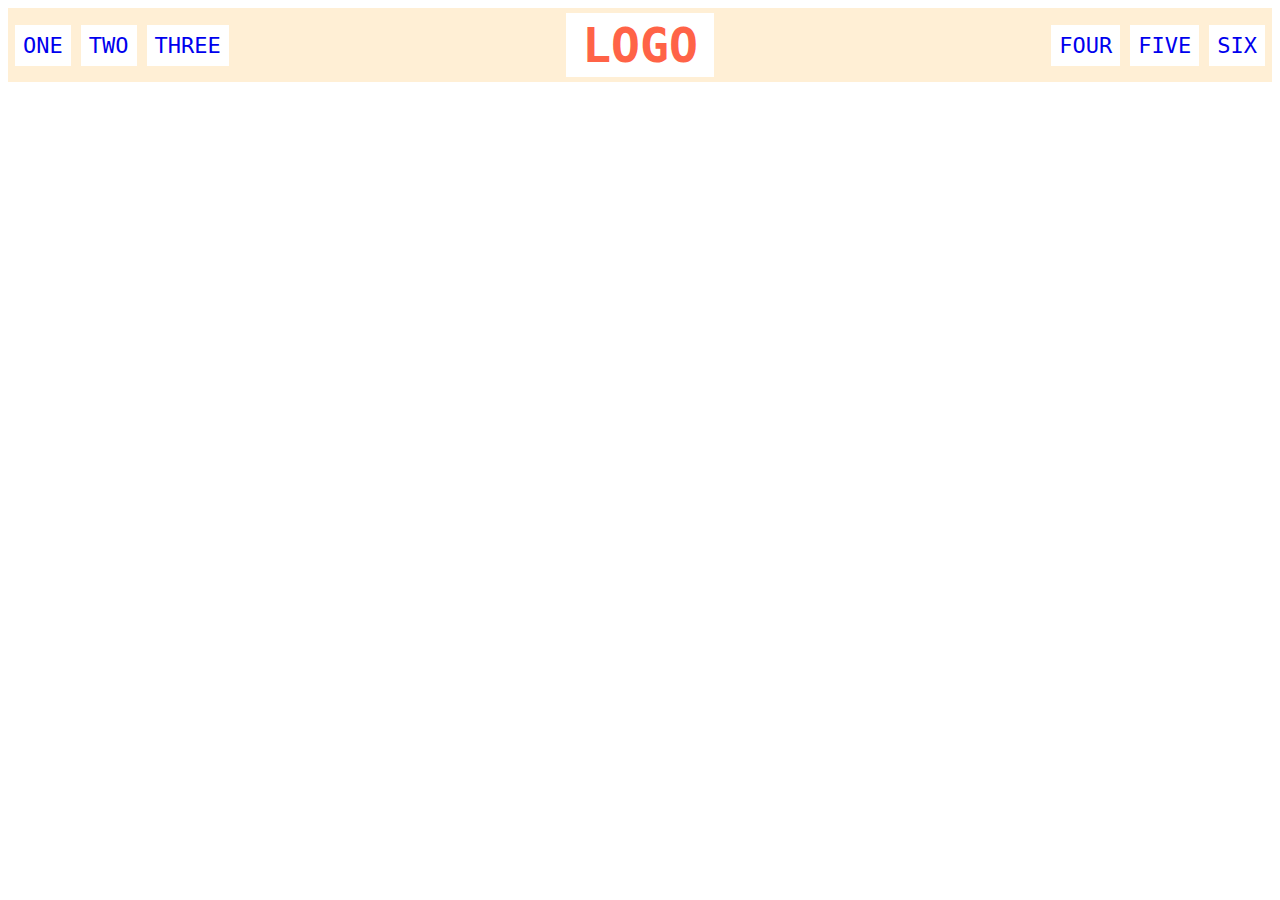
<file: flex/02-flex-header/index.html>
<!DOCTYPE html>
<html lang="en">
<head>
  <meta charset="UTF-8">
  <meta http-equiv="X-UA-Compatible" content="IE=edge">
  <meta name="viewport" content="width=device-width, initial-scale=1.0">
  <title>Flex Header</title>
  <link rel="stylesheet" href="style.css">
</head>
<body>
  <div class="header">
    <div class="left-links">
        <div><a href="#">ONE</a></div>
        <div><a href="#">TWO</a></div>
        <div><a href="#">THREE</a></div>
    </div>
    <div class="logo">LOGO</div>
    <div class="right-links">
        <div><a href="#">FOUR</a></div>
        <div><a href="#">FIVE</a></div>
        <div><a href="#">SIX</a> </div>
    </div>
  </div>
</body>
</html>
</file>
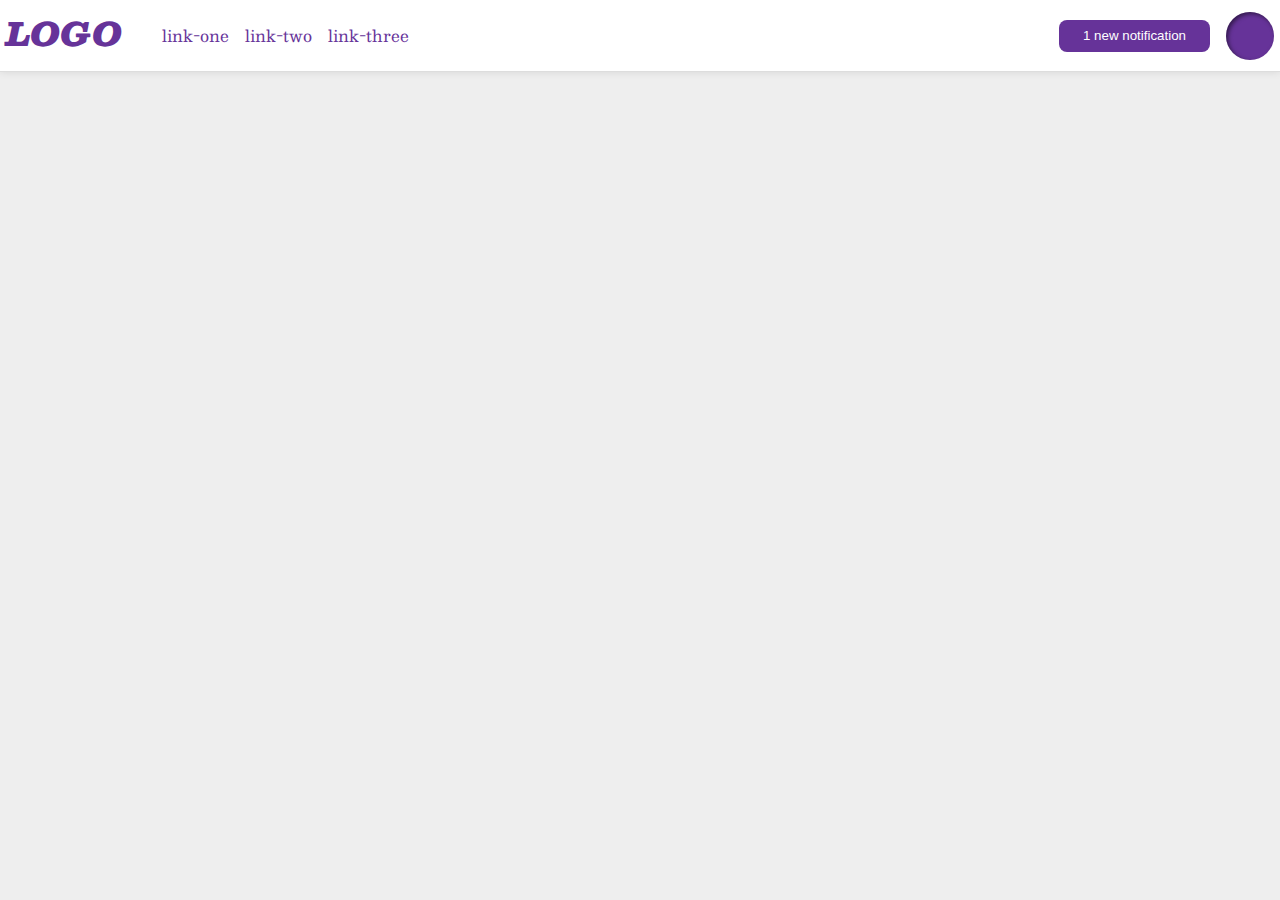
<file: flex/03-flex-header-2/index.html>
<!DOCTYPE html>
<html lang="en">
<head>
  <meta charset="UTF-8">
  <meta http-equiv="X-UA-Compatible" content="IE=edge">
  <meta name="viewport" content="width=device-width, initial-scale=1.0">
  <title>Flex Header 2</title>
  <link rel="stylesheet" href="style.css">
</head>
<body>
  <div class="header">
      <div class="startdiv">
    <div class="logo">
      LOGO
    </div>
    <ul class="links">
      <li><a href="google.com">link-one</a></li>
      <li><a href="google.com">link-two</a></li>
      <li><a href="google.com">link-three</a></li>
    </ul>
    </div>

    <div class="enddiv">
    <button class="notifications">
      1 new notification
    </button>
    <div class="profile-image"></div>
    </div>
  </div>
</body>
</html>
</file>
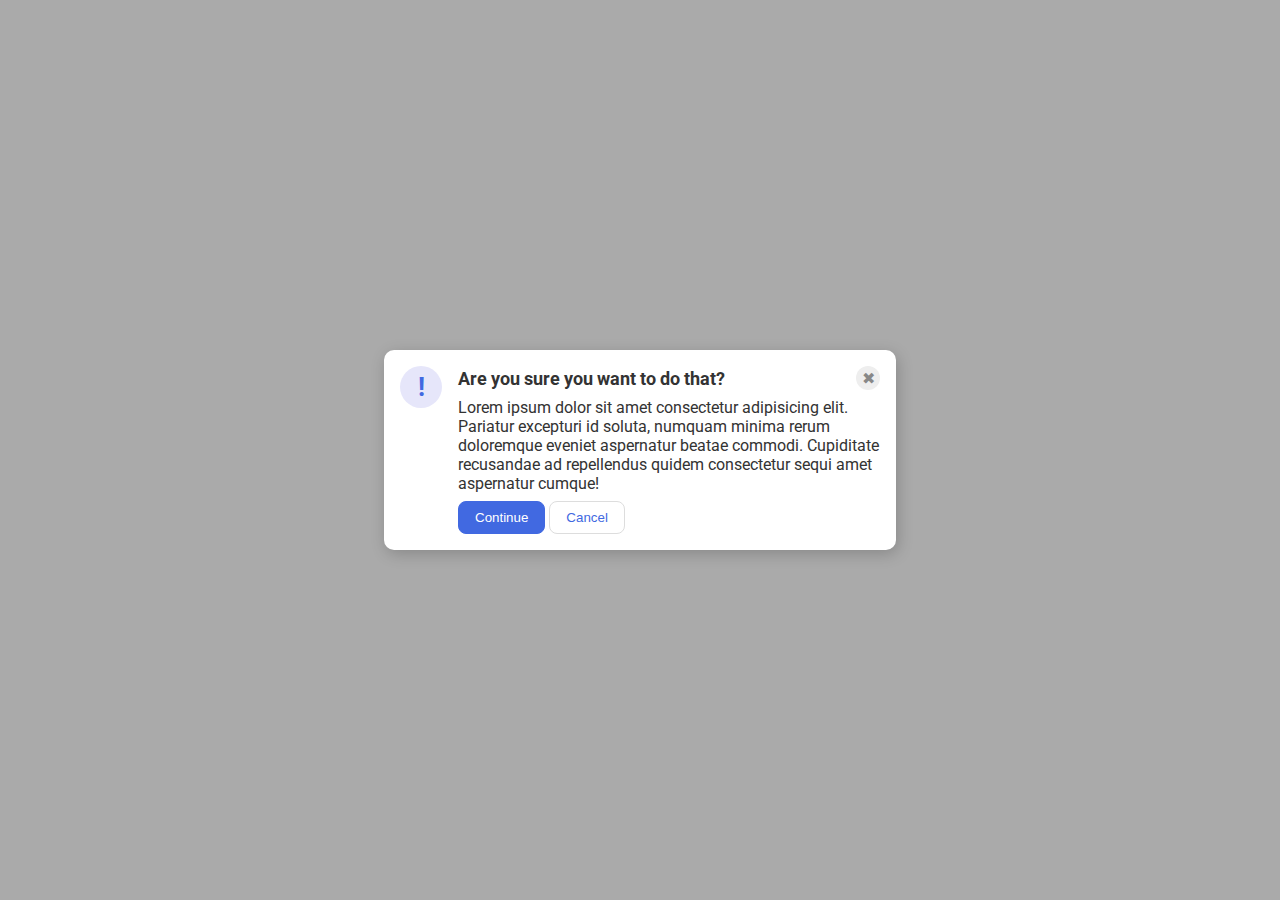
<file: flex/05-flex-modal/index.html>
<!DOCTYPE html>
<html lang="en">
<head>
  <meta charset="UTF-8">
  <meta http-equiv="X-UA-Compatible" content="IE=edge">
  <meta name="viewport" content="width=device-width, initial-scale=1.0">
  <link rel="stylesheet" href="style.css">
  <title>Modal</title>
</head>
<body>
  <div class="modal">
    <div class="icon">!</div>
      <div class="container">
       <div class="header">Are you sure you want to do that?
       <div class="close-button">✖</div>
       </div>
       <div class="text">Lorem ipsum dolor sit amet consectetur adipisicing elit. Pariatur excepturi id soluta, numquam minima rerum doloremque eveniet aspernatur beatae commodi. Cupiditate recusandae ad repellendus quidem consectetur sequi amet aspernatur cumque!</div>
       <button class="continue">Continue</button>
       <button class="cancel">Cancel</button>
      </div>
    </div>
  </div>
</body>
</html>
</file>
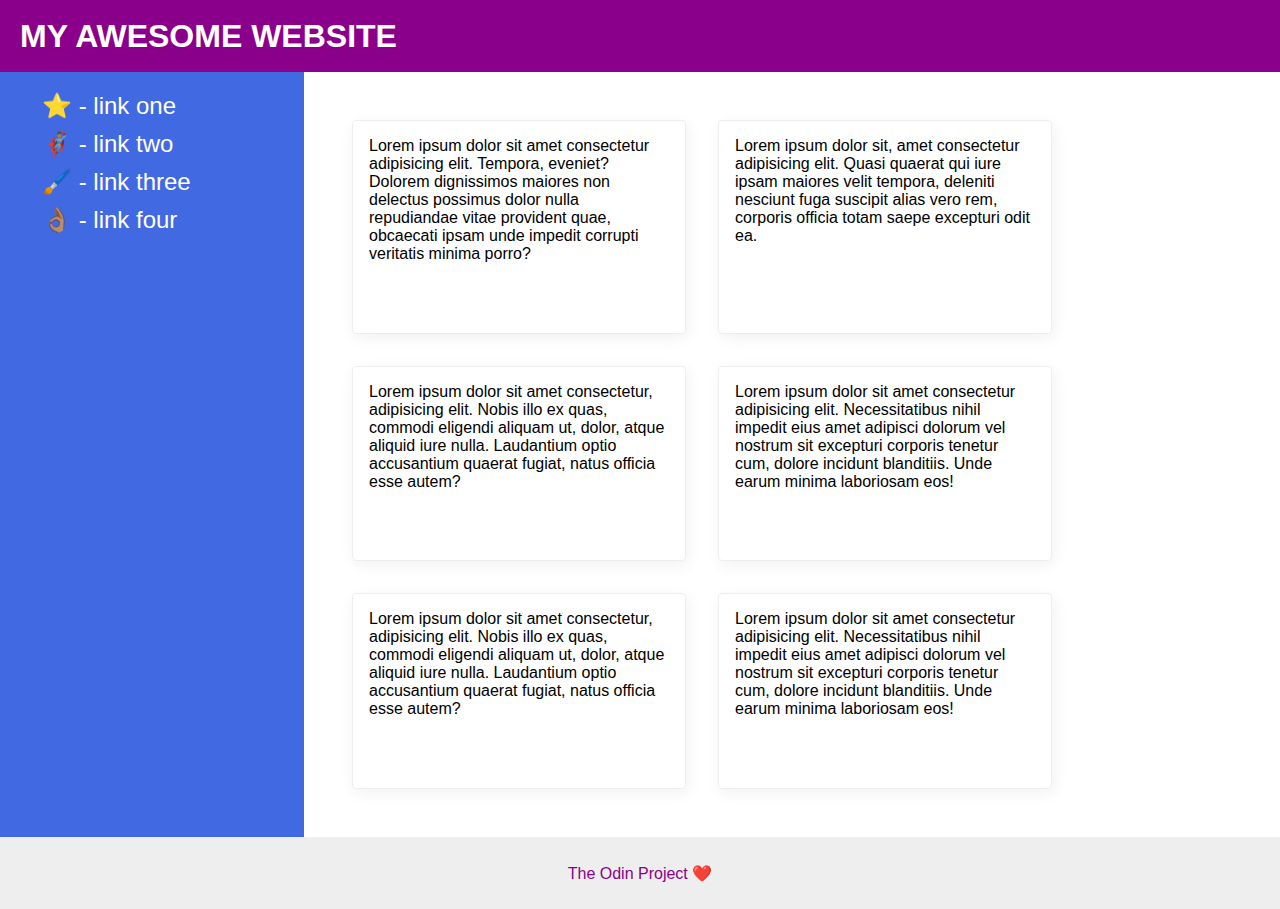
<file: flex/07-flex-layout-2/index.html>
<!DOCTYPE html>
<html lang="en">
<head>
  <meta charset="UTF-8">
  <meta http-equiv="X-UA-Compatible" content="IE=edge">
  <meta name="viewport" content="width=device-width, initial-scale=1.0">
  <title>The Holy Grail</title>
  <link rel="stylesheet" href="style.css">
</head>
<body>
    <div class="container">
  <div class="header">
    MY AWESOME WEBSITE
  </div>
  
  <div class="content">
  <div class="sidebar">
    <ul>
      <li><a href="google.com">⭐ - link one</a></li>
      <li><a href="google.com">🦸🏽‍♂️ - link two</a></li>
      <li><a href="google.com">🖌️ - link three</a></li>
      <li><a href="google.com">👌🏽 - link four</a></li>
    </ul>
  </div>

  <div class="cards">
  <div class="card">Lorem ipsum dolor sit amet consectetur adipisicing elit. Tempora, eveniet? Dolorem dignissimos maiores non delectus possimus dolor nulla repudiandae vitae provident quae, obcaecati ipsam unde impedit corrupti veritatis minima porro?</div>
  <div class="card">Lorem ipsum dolor sit, amet consectetur adipisicing elit. Quasi quaerat qui iure ipsam maiores velit tempora, deleniti nesciunt fuga suscipit alias vero rem, corporis officia totam saepe excepturi odit ea.</div>
  <div class="card">Lorem ipsum dolor sit amet consectetur, adipisicing elit. Nobis illo ex quas, commodi eligendi aliquam ut, dolor, atque aliquid iure nulla. Laudantium optio accusantium quaerat fugiat, natus officia esse autem?</div>
  <div class="card">Lorem ipsum dolor sit amet consectetur adipisicing elit. Necessitatibus nihil impedit eius amet adipisci dolorum vel nostrum sit excepturi corporis tenetur cum, dolore incidunt blanditiis. Unde earum minima laboriosam eos!</div>
  <div class="card">Lorem ipsum dolor sit amet consectetur, adipisicing elit. Nobis illo ex quas, commodi eligendi aliquam ut, dolor, atque aliquid iure nulla. Laudantium optio accusantium quaerat fugiat, natus officia esse autem?</div>
  <div class="card">Lorem ipsum dolor sit amet consectetur adipisicing elit. Necessitatibus nihil impedit eius amet adipisci dolorum vel nostrum sit excepturi corporis tenetur cum, dolore incidunt blanditiis. Unde earum minima laboriosam eos!</div>
  </div>
  </div>
  
  <div class="footer">
    The Odin Project ❤️
  </div>
  </div>
</body>
</html>
</file>
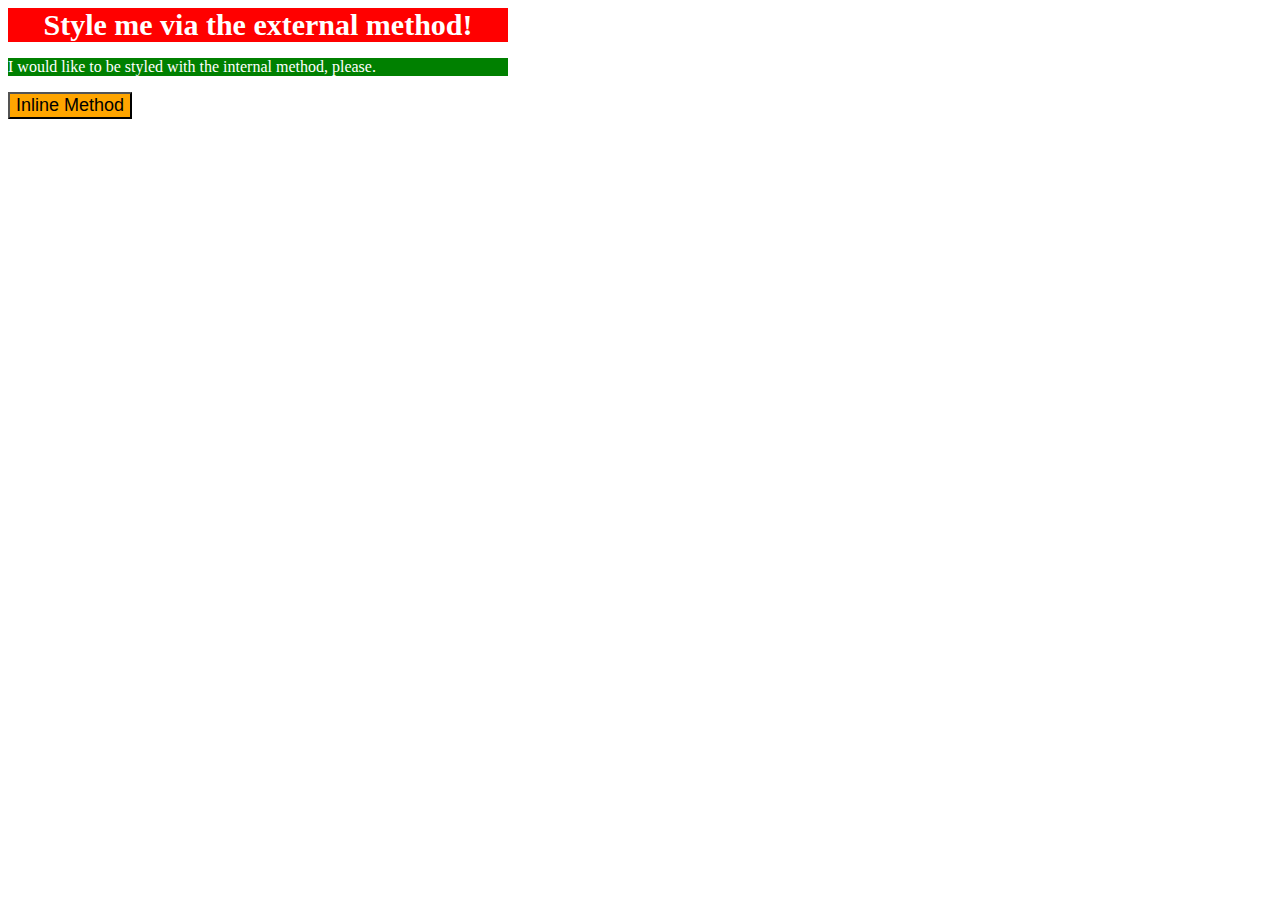
<file: foundations/01-css-methods/index.html>
<!DOCTYPE html>
<html lang="en">
<head>
  <meta charset="UTF-8">
  <meta http-equiv="X-UA-Compatible" content="IE=edge">
  <meta name="viewport" content="width=device-width, initial-scale=1.0">
  <title>Methods for Adding CSS</title>
  <link rel="stylesheet" href="styles.css">
	<style>
	p {
		color: white;
		background-color: green;	
		font-size: 16px;
		width: 500px;
	}
	</style>
</head>
<body>
  <div>Style me via the external method!</div>
  <p>I would like to be styled with the internal method, please.</p>
  <button style="background-color: orange; font-size: 18px;">Inline Method</button>
</body>
</html>
</file>
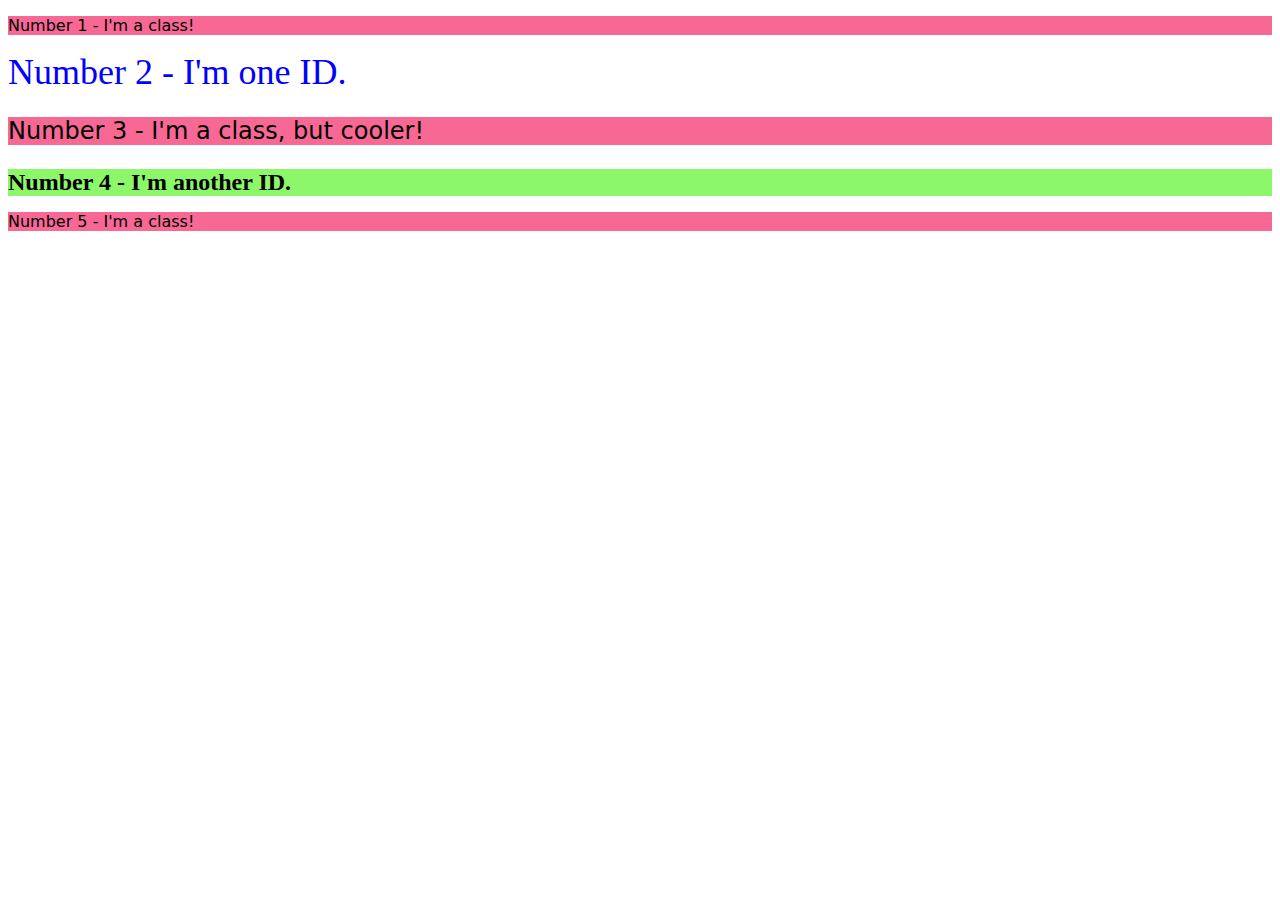
<file: foundations/02-class-id-selectors/index.html>
<!DOCTYPE html>
<html lang="en">
<head>
  <meta charset="UTF-8">
  <meta http-equiv="X-UA-Compatible" content="IE=edge">
  <meta name="viewport" content="width=device-width, initial-scale=1.0">
  <title>Class and ID Selectors</title>
  <link rel="stylesheet" href="style.css">
</head>
<body>
  <p class="odd">Number 1 - I'm a class!</p>
  <div id="second">Number 2 - I'm one ID.</div>
  <p class="odd" id="third">Number 3 - I'm a class, but cooler!</p>
  <div id="fourth">Number 4 - I'm another ID.</div>
  <p class="odd">Number 5 - I'm a class!</p>
</body>
</html>
</file>
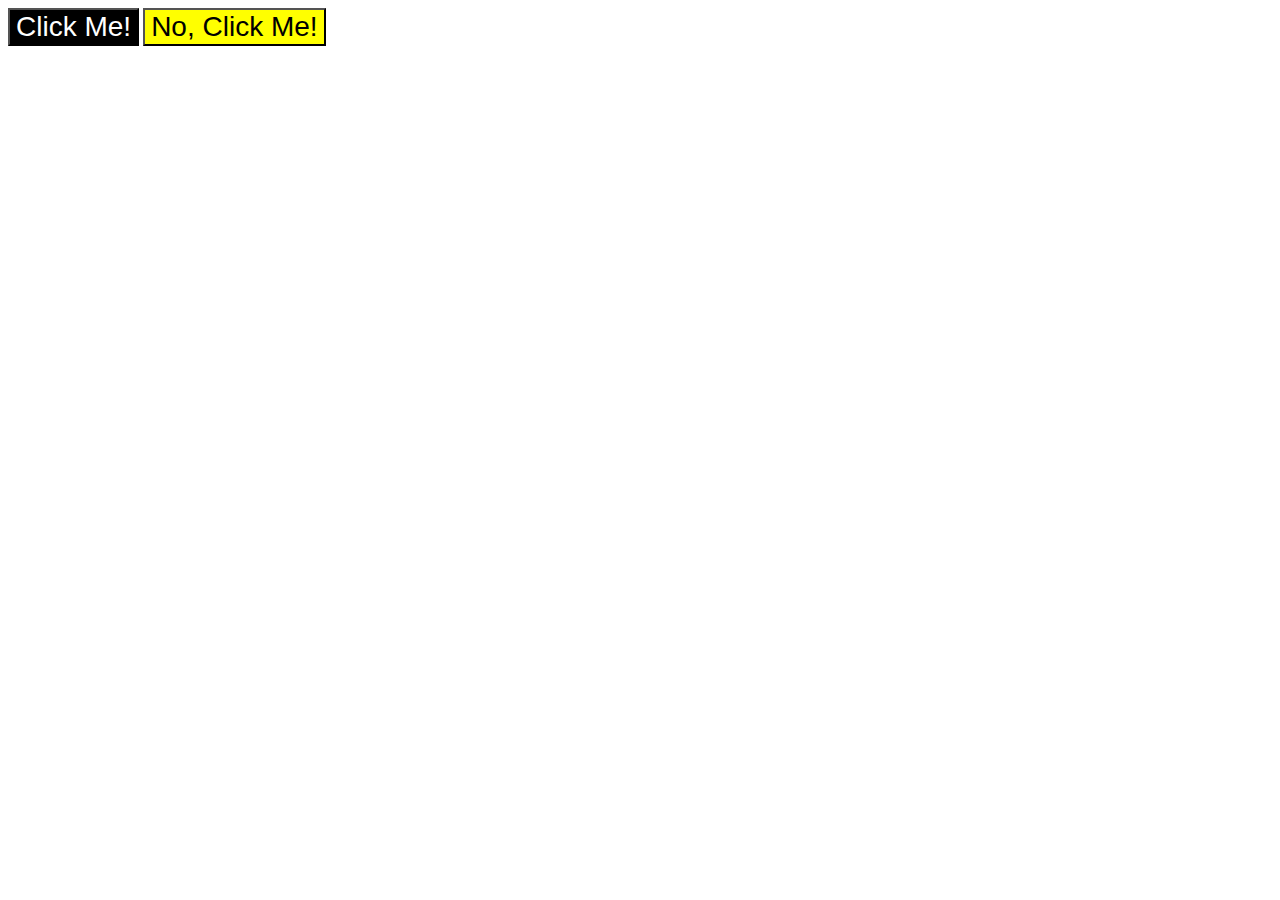
<file: foundations/03-grouping-selectors/index.html>
<!DOCTYPE html>
<html lang="en">
<head>
  <meta charset="UTF-8">
  <meta http-equiv="X-UA-Compatible" content="IE=edge">
  <meta name="viewport" content="width=device-width, initial-scale=1.0">
  <title>Grouping Selectors</title>
  <link rel="stylesheet" href="style.css">
</head>
<body>
  <button class="shared first">Click Me!</button>
  <button class="shared second">No, Click Me!</button>
</body>
</html>
</file>
<file: flex/02-flex-header/style.css>
.header  {
  font-family: monospace;
  background: papayawhip;
  display: flex;
  justify-content: space-between;
  margin: auto;
  padding: 5px;
}

.left-links{
  align-items: center;
  display: flex;
  padding: 1px;
  margin: 1px;
  gap: 10px;
}

.right-links{
  align-items: center;
  display: flex;
  padding: 1px;
  margin: 1px;
  gap: 10px;
}

.logo {
  font-size: 48px;
  font-weight: 900;
  color: tomato;
  background: white;
  padding: 4px 16px;
}

ul {
  /* this removes the dots on the list items*/
  list-style-type: none;
}

a {
  font-size: 22px;
  background: white;
  padding: 8px;
  /* this removes the line under the links */
  text-decoration: none;
}
</file>
<file: flex/03-flex-header-2/style.css>
/* this is some magical font-importing.  
you'll learn about it later. */
@import url('https://fonts.googleapis.com/css2?family=Besley:ital,wght@0,400;1,900&display=swap');

body {
  margin: 0;
  background: #eee;
  font-family: Besley, serif;
}

.header {
  background: white;
  border-bottom: 1px solid #ddd;
  box-shadow: 0 0 8px rgba(0,0,0,.1);
  display: flex;
  justify-content: space-between;
  padding: 6px;
}

.profile-image {
  background: rebeccapurple;
  box-shadow: inset 2px 2px 4px rgba(0,0,0,.5);
  border-radius: 50%;
  width: 48px;
  height:  48px;
  justify-content: end;
}

.logo {
  align-items: center; 
  color: rebeccapurple;
  font-size: 32px;
  font-weight: 900;
  font-style: italic;
}

button {
  border: none;
  border-radius: 8px;
  background: rebeccapurple;
  color: white;
  padding: 8px 24px;
  height: 32px;
}

a {
  /* this removes the line under our links */
  text-decoration: none;
  color: rebeccapurple;
}

ul {
  list-style-type: none;
  display: flex;
  align-items: baseline;
  gap: 16px;
}

.startdiv {
    display: flex;
}

.enddiv {
    display: flex;
    gap: 16px;
    align-items: center;
}
</file>
<file: flex/05-flex-modal/style.css>
@import url('https://fonts.googleapis.com/css2?family=Roboto:wght@400;700&display=swap');

html, body {
  height: 100%;
}

body {
  font-family: Roboto, sans-serif;
  margin: 0;
  background: #aaa;
  color: #333;
  /* I'll give you this one for free lol */
  display: flex;
  align-items: center;
  justify-content: center;
}

.modal {
  background: white;
  width: 480px;
  border-radius: 10px;
  box-shadow: 2px 4px 16px rgba(0,0,0,.2);
}

.icon {
  color: royalblue;
  font-size: 26px;
  font-weight: 700;
  background: lavender;
  width: 42px;
  height: 42px;
  border-radius: 50%;
  display: inline-flex;
  align-items: center;
  justify-content: center;
}

.close-button {
  background: #eee;
  border-radius: 50%;
  color: #888;
  font-weight: 400;
  font-size: 16px;
  height: 24px;
  width: 24px;
  display: flex;
  align-items: center;
  justify-content: center;
}

button {
  padding: 8px 16px;
  border-radius: 8px;
}

button.continue {
  background: royalblue;
  border: 1px solid royalblue;
  color: white;
}

button.cancel {
  background: white;
  border: 1px solid #ddd;
  color: royalblue;
}

.modal {
    display: flex;
    gap: 16px;
    padding: 16px;
}

.icon {
    flex-shrink: 0;
}

.header {
    display: flex;
    align-items: center;
    justify-content: space-between;
    font-size: 18px;
    font-weight: 700;
    margin-bottom: 8px;
}

.text {
    margin-bottom: 8px;
}
</file>
<file: flex/07-flex-layout-2/style.css>
body {
  font-family: -apple-system, BlinkMacSystemFont, 'Segoe UI', Roboto, Oxygen, Ubuntu, Cantarell, 'Open Sans', 'Helvetica Neue', sans-serif;
  margin: 0;
  min-height: 100vh;
}

.header {
  height: 72px;
  background: darkmagenta;
  color: white;
}

.footer {
  height: 72px;
  background: #eee;
  color: darkmagenta;
}

.sidebar {
  width: 300px;
  background: royalblue;
}

.card {
  border: 1px solid #eee;
  box-shadow: 2px 4px 16px rgba(0,0,0,.06);
  border-radius: 4px;
}

.container {
    display: flex;
    flex-direction: column;
}

.card {
    width: 300px;
    padding: 16px;
    margin: 16px;
}

.cards {
    flex-wrap: wrap;
    display: flex;
    padding: 32px;
}

.content {
    display: flex;
    height: 85vh;
}

.header {
    display: flex;
    align-items: center;
    padding-left: 20px;
    font-size: 32px;
    font-weight: 900;
}

.footer {
    display: flex;
    align-items: center;
    justify-content: center;
}

.sidebar {
    padding: 2px;
    font-size: 18px;
    flex-shrink: 0;
}

a {
    text-decoration: none;
    color: white;
    font-size: 24px;
}

ul {
    list-style-type: none;
}

li {
    margin-bottom: 10px;
}
</file>
<file: foundations/01-css-methods/styles.css>
div{
	color: white;
	background-color: red; 
	width: 500px;
	font-size: 30px;
	font-weight: 700;
	text-align: center;
}
</file>
<file: foundations/02-class-id-selectors/style.css>
.odd{
  background-color: #F76994;
  font-family: verdana, 'dejavu sans', sans-serif;
}

#second{
  color: blue;
  font-size: 36px;
}

#third{
  font-size:24px;
}

#fourth{
  background-color: #8BF769;
  font-size: 24px;
  font-weight: bold;
}
</file>
<file: foundations/03-grouping-selectors/style.css>
.first{
  background-color: black;
  color: white;
}
.second{
  background-color: yellow;
}
.shared{
  font-size: 28px;
  font-family: helvetica, times new roman, sans-serif;
}
</file>
